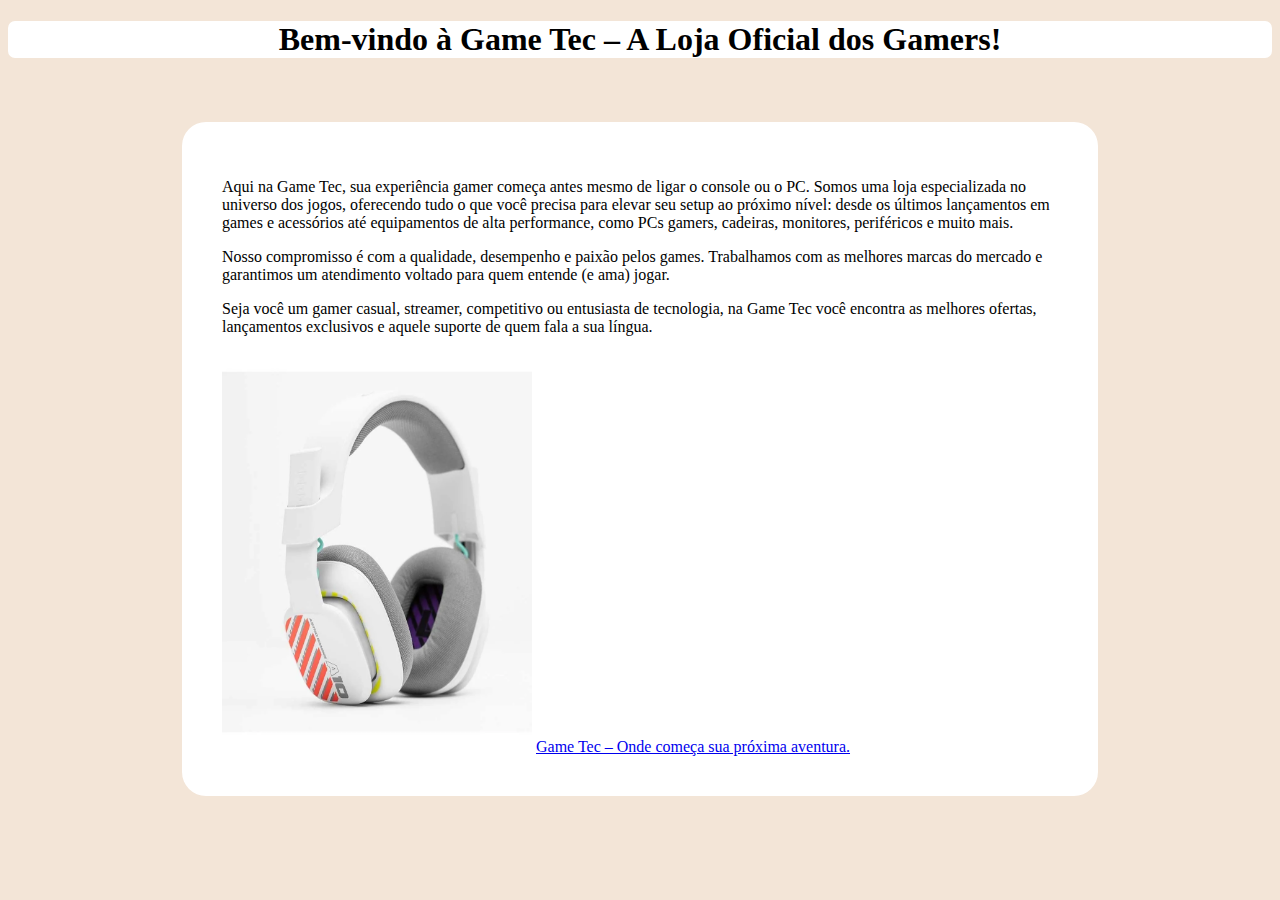
<file: index.html>
<!DOCTYPE html>
<html lang="pt-br">
<head>
    <meta charset="UTF-8">
    <meta name="viewport" content="width=device-width, initial-scale=1.0">
    <link rel="stylesheet" href="style.css">
    <title>Fone De Ouvido Gamer Com Fio Galatico RGB</title>
</head>
<body>
    <h1>Bem-vindo à Game Tec – A Loja Oficial dos Gamers! </h1>

    <div>
        <p>Aqui na Game Tec, sua experiência gamer começa antes mesmo de ligar o console ou o PC. Somos uma loja especializada no universo dos jogos, oferecendo tudo o que você precisa para elevar seu setup ao próximo nível: desde os últimos lançamentos em games e acessórios até equipamentos de alta performance, como PCs gamers, cadeiras, monitores, periféricos e muito mais.</p>

        <p>Nosso compromisso é com a qualidade, desempenho e paixão pelos games. Trabalhamos com as melhores marcas do mercado e garantimos um atendimento voltado para quem entende (e ama) jogar.</p>

        <p>Seja você um gamer casual, streamer, competitivo ou entusiasta de tecnologia, na Game Tec você encontra as melhores ofertas, lançamentos exclusivos e aquele suporte de quem fala a sua língua.</p>

        <img src="./imagens/fone de ouvido.webp" alt="">

        <a href=".//index2.html">Game Tec – Onde começa sua próxima aventura.</a>    
    </div>
</body>
</html>
</file>
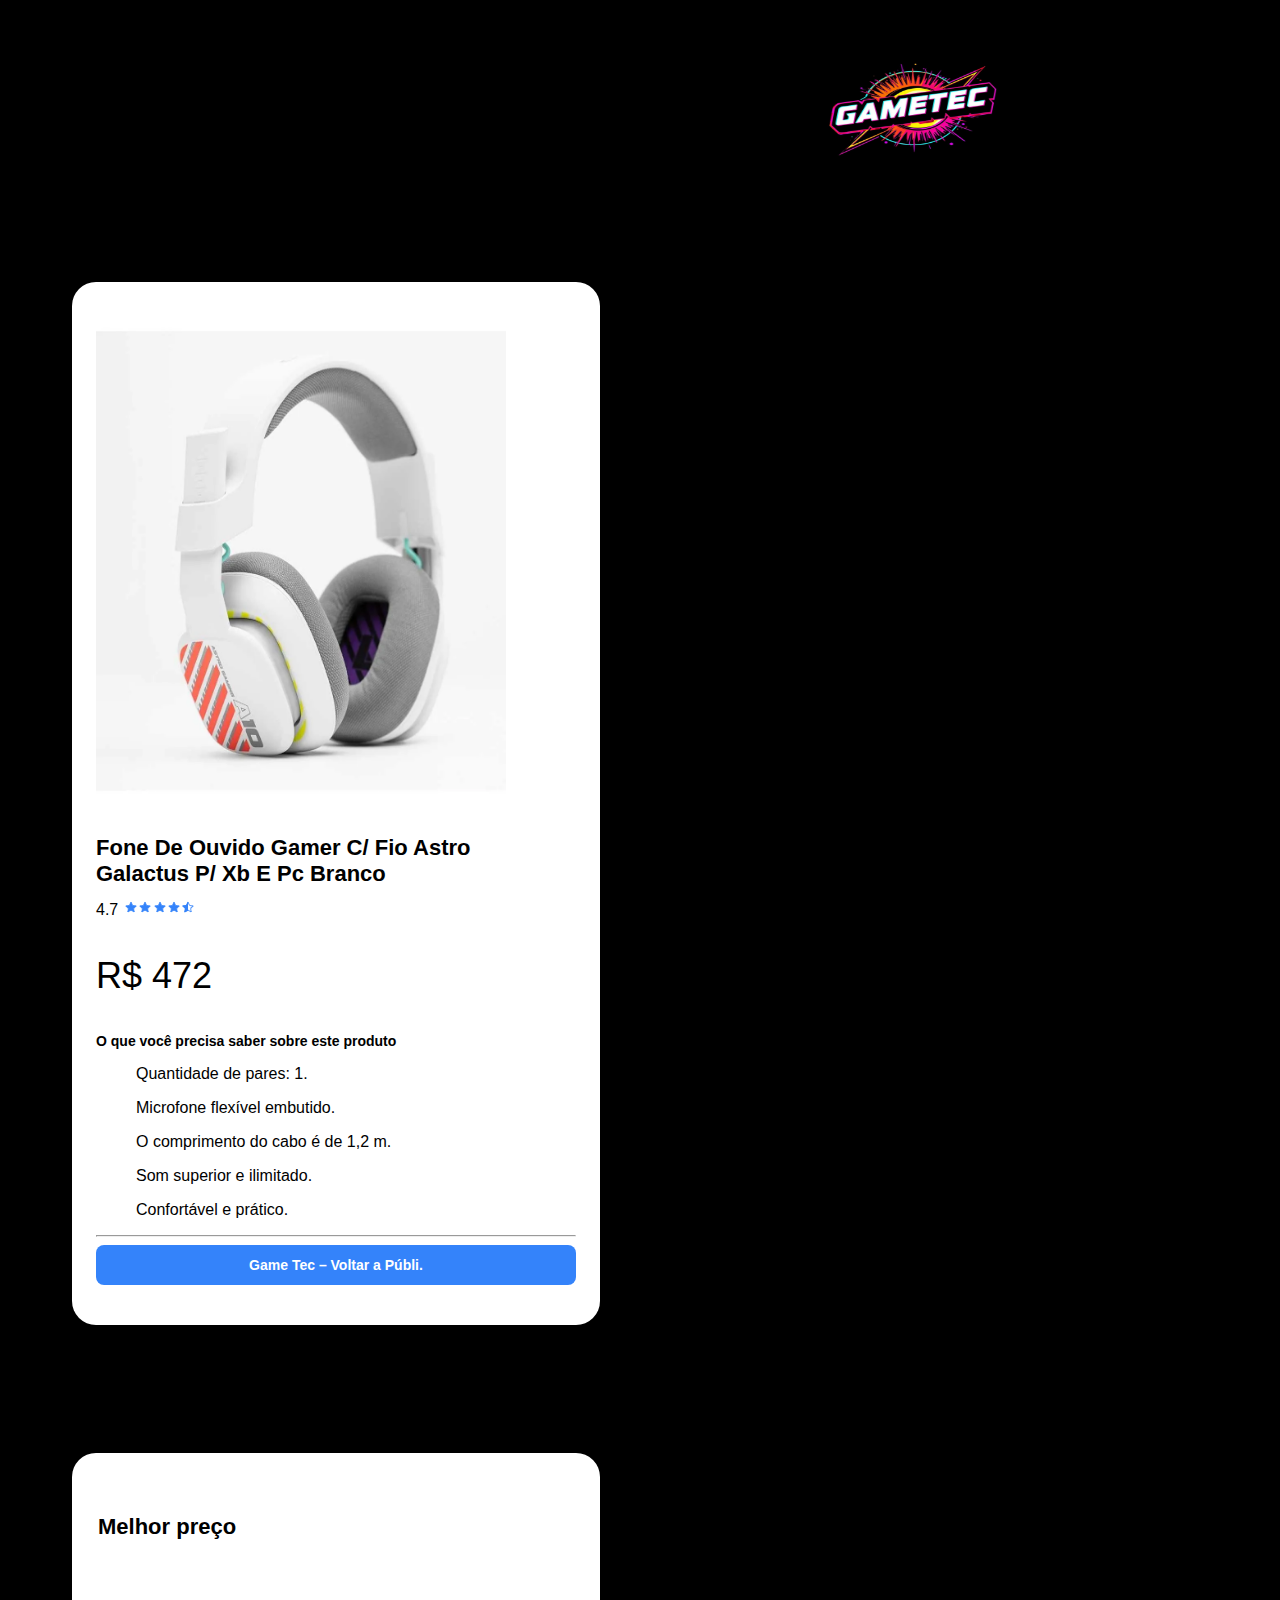
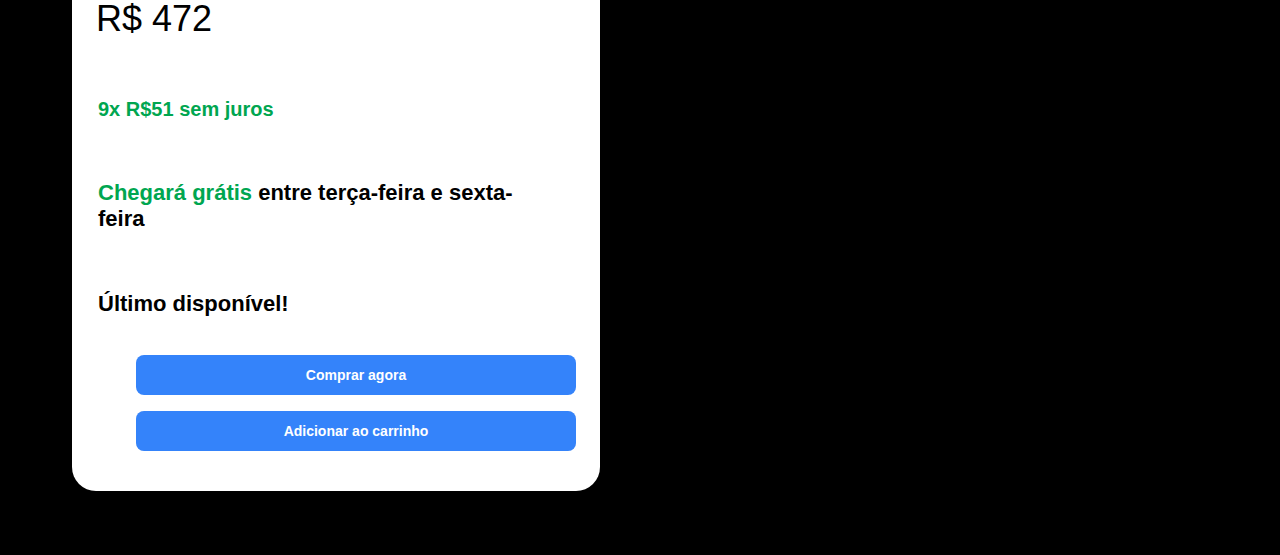
<file: index2.html>
<!DOCTYPE html>
<html lang="pt-br">
<head>
    <meta charset="UTF-8">
    <meta name="viewport" content="width=device-width, initial-scale=1.0">
    <link rel="stylesheet" href="style2.css">
    <title>Fone De Ouvido Gamer Com Fio Galatico RGB</title>
</head>
<body>
        <img src="./imagens/gametec.png" class="tittulo">


    <div>
        <span><img src="./imagens/fone de ouvido.webp"></span>
            <span>
                <h1 class="h1-div2">Fone De Ouvido Gamer C/ Fio Astro Galactus P/ Xb E Pc Branco</h1>
                <span class="span-div2-estrelas">4.7</span>
                <img src="./imagens/image.png" class="img-estrelas" alt="">
                <p class="span-div2-preço">R$ 472</p>
                <h2>O que você precisa saber sobre este produto</h2>
                <ul>
                    <li>Quantidade de pares: 1.</li>
                </ul>
                <ul>
                    <li>Microfone flexível embutido.</li>
                </ul>
                <ul>
                    <li>O comprimento do cabo é de 1,2 m.</li>
                </ul>
                <ul>
                    <li>Som superior e ilimitado.</li>
                </ul>
                <ul>
                    <li>Confortável e prático.</li>
                </ul>
            </span>
    <hr>
    <a href=".//index.html">Game Tec – Voltar a Públi.</a>
    </div>
    <div class="div2">
       <h1>Melhor preço</h1>
       <p class="span-div2-preço">R$ 472</p>
       <h1 class="div-9x">9x R$51 sem juros</h1>
       <h1><span class="span-div2-chegara">Chegará grátis</span> entre terça-feira e sexta-feira</h1>
       <h1>Último disponível!</h1>
       <ul>
            <li>
                <a href="">Comprar agora</a>
            </li>
            <li class="Adicionar">
                <a href="">Adicionar ao carrinho</a>
            </li>
       </ul>
    </div>



</body>
</html>
</file>
<file: style.css>
h1{
    background-color: white;
    text-align: center;
    border-radius: 7px;
}

body{
    background-color: #f3e5d7;
}

div{
    background-color: #ffff;
    max-width: 836px;
    margin-inline: auto;
    margin-block: 64px;
    padding: 40px;
    border-radius: 24px;
}

img{
    width: 310px;
    height: 400px;
 }
</file>
<file: style2.css>
body {
    font-family: Proxima Nova, -apple-system, Roboto, Arial, sans-serif;/*Define a família de fontes usada no corpo do site.*/

}

:root{                  /*permite definir variáveis CSS globais*/
    --normal: #3483fa;
    --click: #5698fc;
    --normal-carinho: 
}

.span-div2-preço{
    display: flex;/*Usa Flexbox, que ajuda a alinhar elementos internos horizontalmente.*/
    font-size: 36px;
}

img{
   width: 410px;
   height: 510px;
}

body{
    background: black;
}

div{
    background-color: #ffff;
    max-width: 480px;
    margin-inline: auto;
    margin-block: 48px;
    padding: 24px;
    border-radius: 24px;
    display: inline-block;
    float: inline-start;
    margin-left: auto;
    
    margin: 4rem;

}

.tittulo{
    width: 210px;
    height: 210px;
    background-color: black;
    display: block;
    margin: 0 auto;
    border-left: 800px solid black; 
    border-right: 800px solid black;
}

h1{
    flex: auto;
    font-size: 22px;
    margin-right: 28px;
    padding: 0;
    box-sizing: border-box;
}

h2{
    font-size: 14px;
}

.span-div2{
    font-size: 14px;
    margin-right: 8px;
    position: relative;
    top: 1px;
}

.img-estrelas{
    width: auto;
   height: auto;
}

.span-div2-preço{
    padding-right: .2em;
    box-sizing: border-box;
}

.div-9x{
    color: #00a650;
    font-size: 20px;
}

.span-div2-chegara{
    color: #00a650;
}

.div2 > h1{
    padding: 22px 2px; 
}

.div2{
    width: 710px;
    float: inline-start;
}

ul, li{
    list-style: none;
}

a{
    display: block;
    background-color: var(--normal);
    margin-bottom: 16px;
    padding: 12px;
    color: white;
    text-decoration: none;
    font-size: 14px;
    font-weight: 700;
    border-radius: 8px;
    text-align: center;
}

a:hover{
    background-color: var(--click);
    color: var(--normal);
    transition: 0.4s;
}

.Adicionar{
    display: block;
    background-color: rgba(0, 0, 0, .1);;
    color: var(--normal);
    text-decoration: none;
    font-size: 14px;
    font-weight: 700;
    border-radius: 8px;
    text-align: center;
}
</file>
